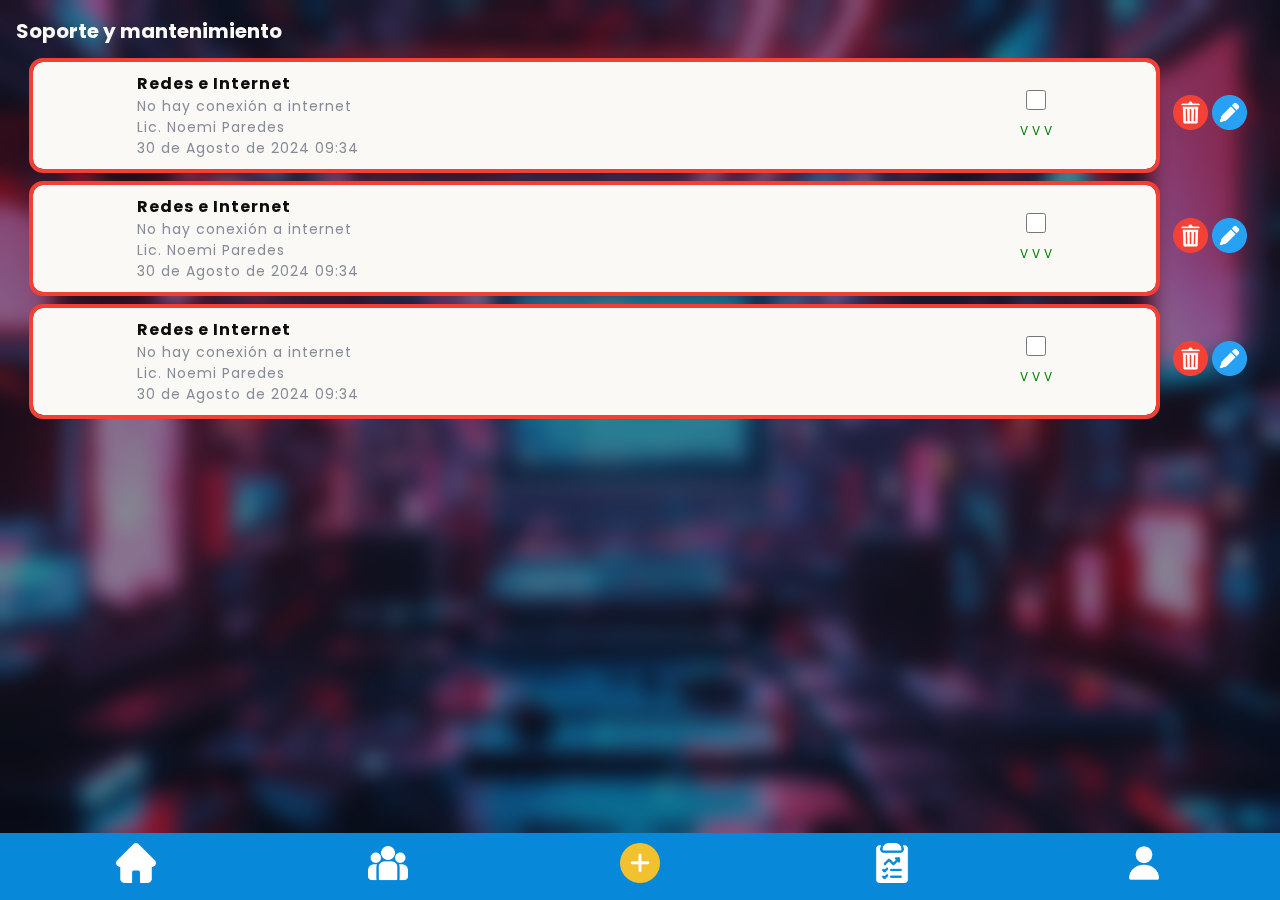
<file: pages/index.html>
<!DOCTYPE html>
<html lang="es">
  <head>
    <meta charset="UTF-8" />
    <meta name="viewport" content="width=device-width, initial-scale=1.0" />
    <title>Menú principal</title>
    <link rel="stylesheet" href="../styles/index.css" />
  </head>
  <body>
    <div class="container">
      <div class="overlay"></div>

      <div class="menu__container">
        <header class="header">
          <h1 class="header__title">Soporte y mantenimiento</h1>
        </header>

        <main class="main">
          <section class="main__section">
            <article class="request">
              <div class="request__info">
                <div class="request__info-details">
                  <p class="request__text request__text-area">
                    Redes e Internet
                  </p>
                  <p class="request__text">No hay conexión a internet</p>
                  <p class="request__text">Lic. Noemi Paredes</p>
                  <p class="request__text">30 de Agosto de 2024 09:34</p>
                </div>
                <div class="request__info-validation">
                  <input type="checkbox" class="request__info-checkbox" />
                  <div class="request__info-validations">
                    <span class="request__info-validation-icon">V</span>
                    <span class="request__info-validation-icon">V</span>
                    <span class="request__info-validation-icon">V</span>
                  </div>
                </div>
              </div>
              <div class="request__actions">
                <a href="#" class="request__action-link">
                  <img
                    src="../assets/icons/eliminar.png"
                    alt="Eliminar"
                    class="request__action-icon"
                  />
                </a>

                <a href="#" class="request__action-link">
                  <img
                    src="../assets/icons/editar.png"
                    alt="Actualizar"
                    class="request__action-icon"
                  />
                </a>
              </div>
            </article>
            <article class="request">
              <div class="request__info">
                <div class="request__info-details">
                  <p class="request__text request__text-area">
                    Redes e Internet
                  </p>
                  <p class="request__text">No hay conexión a internet</p>
                  <p class="request__text">Lic. Noemi Paredes</p>
                  <p class="request__text">30 de Agosto de 2024 09:34</p>
                </div>
                <div class="request__info-validation">
                  <input type="checkbox" class="request__info-checkbox" />
                  <div class="request__info-validations">
                    <span class="request__info-validation-icon">V</span>
                    <span class="request__info-validation-icon">V</span>
                    <span class="request__info-validation-icon">V</span>
                  </div>
                </div>
              </div>
              <div class="request__actions">
                <a href="#" class="request__action-link">
                  <img
                    src="../assets/icons/eliminar.png"
                    alt="Eliminar"
                    class="request__action-icon"
                  />
                </a>

                <a href="#" class="request__action-link">
                  <img
                    src="../assets/icons/editar.png"
                    alt="Actualizar"
                    class="request__action-icon"
                  />
                </a>
              </div>
            </article>
            <article class="request">
              <div class="request__info">
                <div class="request__info-details">
                  <p class="request__text request__text-area">
                    Redes e Internet
                  </p>
                  <p class="request__text">No hay conexión a internet</p>
                  <p class="request__text">Lic. Noemi Paredes</p>
                  <p class="request__text">30 de Agosto de 2024 09:34</p>
                </div>
                <div class="request__info-validation">
                  <input type="checkbox" class="request__info-checkbox" />
                  <div class="request__info-validations">
                    <span class="request__info-validation-icon">V</span>
                    <span class="request__info-validation-icon">V</span>
                    <span class="request__info-validation-icon">V</span>
                  </div>
                </div>
              </div>
              <div class="request__actions">
                <a href="#" class="request__action-link">
                  <img
                    src="../assets/icons/eliminar.png"
                    alt="Eliminar"
                    class="request__action-icon"
                  />
                </a>

                <a href="#" class="request__action-link">
                  <img
                    src="../assets/icons/editar.png"
                    alt="Actualizar"
                    class="request__action-icon"
                  />
                </a>
              </div>
            </article>
          </section>
        </main>

        <nav class="navbar">
          <ul class="navbar__list">
            <li class="navbar__item">
              <a href="#" class="navbar__link">
                <img
                  src="../assets/icons/home1.png"
                  alt="Inicio"
                  class="navbar__icon"
                />
              </a>
            </li>

            <li class="navbar__item">
              <a href="#" class="navbar__link">
                <img
                  src="../assets/icons/asignar.png"
                  alt="Asignar encargados"
                  class="navbar__icon"
                />
              </a>
            </li>

            <li class="navbar__item">
              <a href="#" class="navbar__link">
                <img
                  src="../assets/icons/add1.png"
                  alt="Nueva solicitud"
                  class="navbar__icon"
                />
              </a>
            </li>

            <li class="navbar__item">
              <a href="#" class="navbar__link">
                <img
                  src="../assets/icons/report1.png"
                  alt="Reporte"
                  class="navbar__icon"
                />
              </a>
            </li>

            <li class="navbar__item">
              <a href="#" class="navbar__link">
                <img
                  src="../assets/icons/cuenta.png"
                  alt="Cuenta"
                  class="navbar__icon"
                />
              </a>
            </li>
          </ul>
        </nav>

        <footer class="footer hidden">
          <div class="footer__content">
            <p class="footer__text">
              © 2024 Soporte y Mantenimiento. Todos los derechos reservados.
            </p>
          </div>
        </footer>
      </div>
    </div>
  </body>
</html>
</file>
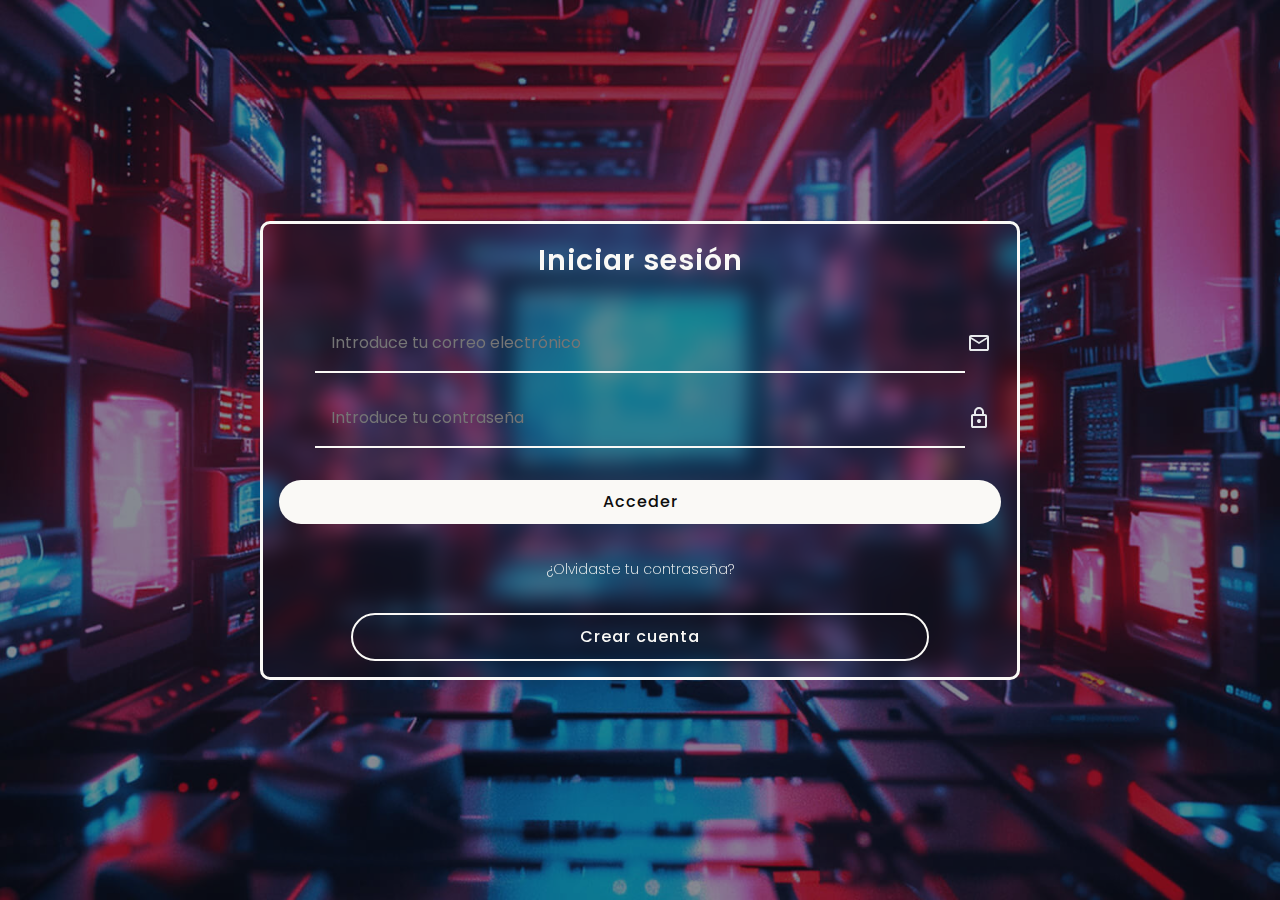
<file: pages/login.html>
<!DOCTYPE html>
<html lang="es">
  <head>
    <meta charset="UTF-8" />
    <meta name="viewport" content="width=device-width, initial-scale=1.0" />
    <title>Iniciar sesión</title>
    <link rel="stylesheet" href="../styles/login.css" />
  </head>
  <body>
    <div class="container">
      <div class="overlay"></div>
      <div class="login">
        <p class="login__title">Iniciar sesión</p>
        <form class="login__form">
          <div class="login__form-group">
            <input
              type="email"
              id="email"
              name="email"
              class="login__input"
              placeholder="Introduce tu correo electrónico"
              required
            />
            <img
              src="../assets/icons/mail.svg"
              alt="icono del mensaje"
              class="icon"
            />
          </div>
          <div class="login__form-group">
            <input
              type="password"
              id="password"
              name="password"
              class="login__input"
              placeholder="Introduce tu contraseña"
              required
            />
            <img
              src="../assets/icons/lock.svg"
              alt="icono del password"
              class="icon"
            />
          </div>

          <div class="login__form-group">
            <button type="submit" class="button button-login">Acceder</button>
          </div>
        </form>

        <div class="login__options">
          <a href="#" class="login__link">¿Olvidaste tu contraseña?</a>
        </div>

        <div class="login__options">
          <button class="button button-create">Crear cuenta</button>
        </div>
      </div>
    </div>
  </body>
</html>
</file>
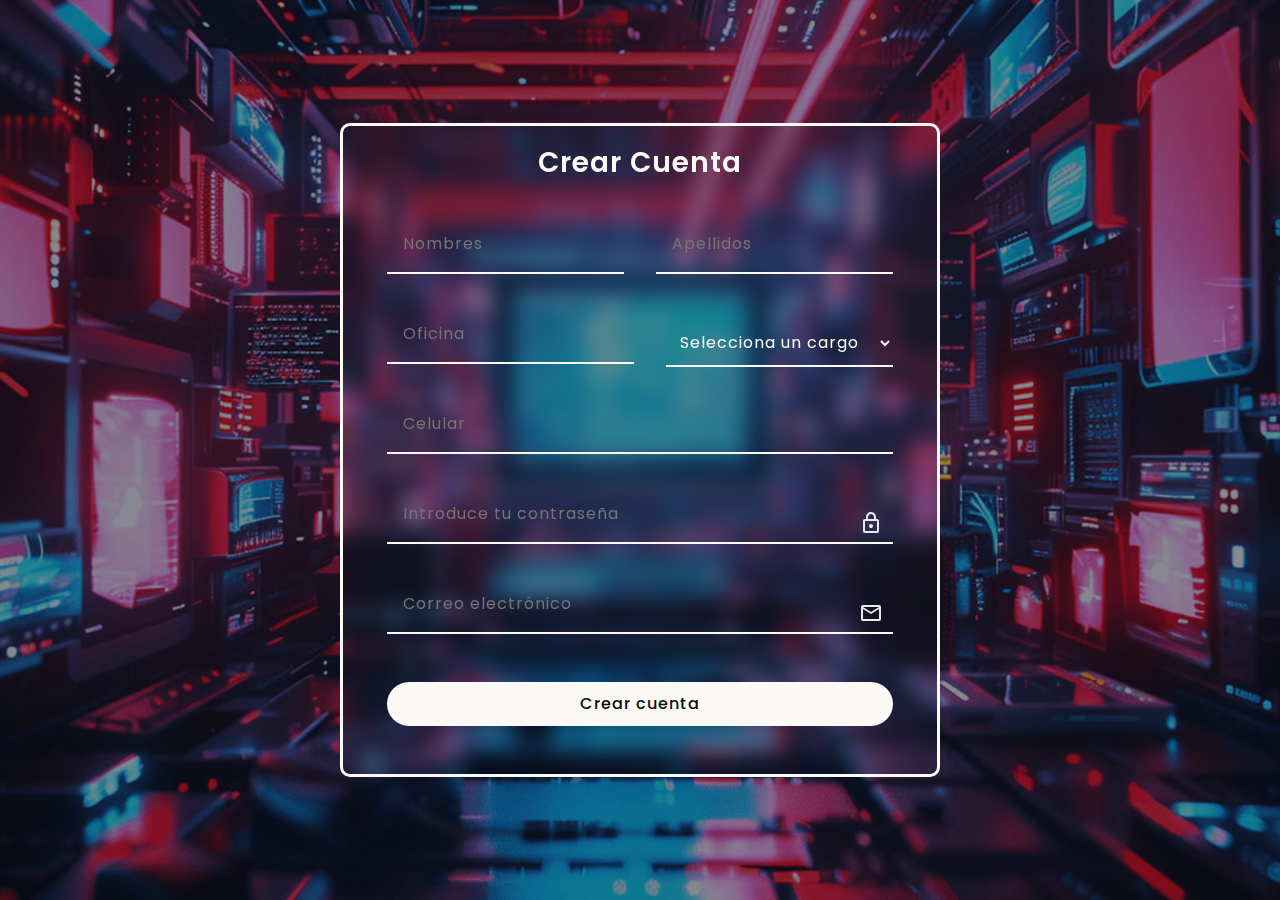
<file: pages/signup.html>
<!DOCTYPE html>
<html lang="es">
  <head>
    <meta charset="UTF-8" />
    <meta name="viewport" content="width=device-width, initial-scale=1.0" />
    <title>Crear cuenta</title>
    <link rel="stylesheet" href="../styles/signup.css" />
  </head>
  <body>
    <div class="container">
      <div class="overlay"></div>
      <div class="login">
        <p class="login__title">Crear Cuenta</p>
        <form class="login__form">
          <div class="login__form-group">
            <input
              type="text"
              id="name"
              name="name"
              class="login__input"
              placeholder="Nombres"
              required
            />
            <input
              type="text"
              id="lastName"
              name="lastName"
              class="login__input"
              placeholder="Apellidos"
              required
            />
          </div>

          <div class="login__form-group">
            <input
              type="text"
              id="oficina"
              name="oficina"
              class="login__input"
              placeholder="Oficina"
              required
            />

            <select class="login__select" name="cargo" id="cargo">
              <option value="" disabled selected>Selecciona un cargo</option>
              <option value="1">Técnico</option>
              <option value="2">Pasante</option>
              <option value="3">Coordinador</option>
              <option value="4">Posgraduante</option>
              <option value="5">Personal de apoyo</option>
            </select>
          </div>

          <div class="login__form-group">
            <input
              type="tel"
              id="celular"
              name="celular"
              class="login__input"
              placeholder="Celular"
              required
            />
          </div>

          <div class="login__form-group">
            <input
              type="password"
              id="password"
              name="password"
              class="login__input"
              placeholder="Introduce tu contraseña"
              required
            />
            <img
              src="../assets/icons/lock.svg"
              alt="icono del password"
              class="icon"
            />
          </div>

          <div class="login__form-group">
            <input
              type="email"
              id="email"
              name="email"
              class="login__input"
              placeholder="Correo electrónico"
              required
            />
            <img
              src="../assets/icons/mail.svg"
              alt="icono del mensaje"
              class="icon"
            />
          </div>

          <div class="login__form-group">
            <button type="submit" class="button button-login">
              Crear cuenta
            </button>
          </div>
        </form>
      </div>
    </div>
  </body>
</html>
</file>
<file: styles/index.css>
@import url("https://fonts.googleapis.com/css2?family=Poppins:ital,wght@0,100;0,200;0,300;0,400;0,500;0,600;0,700;0,800;0,900;1,100;1,200;1,300;1,400;1,500;1,600;1,700;1,800;1,900&display=swap");

@import "variables.css"; /*Variables, paleta de colores y fuente*/
@import "layout.css"; /*Estilos generales*/

.hidden {
  display: none;
}

body {
  height: 100vh;
  width: 100vw;
}

/*Background*/
.container {
  width: inherit;
  height: inherit;
  background-image: url(../assets/images/fondo.jpg);
  background-size: cover;
  background-position: center;
  background-repeat: no-repeat;
  overflow: hidden;
  /* text-align: center;
  display: flex;
  justify-content: center;
  align-items: center; */
}

.overlay {
  background-color: rgba(8, 14, 30, 0.48);
  width: 100vw;
  height: 100vh;
  position: absolute;
  z-index: 10;
}

.menu__container {
  position: relative;
  z-index: 20;
  width: inherit;
  height: inherit;
  z-index: 20;
  color: var(--antique-white);
  padding: 1.6rem;
  backdrop-filter: blur(10px); /* Efecto de desenfoque */
}

/*Estilos para el menu principal*/
.header {
  margin-bottom: 1.6rem;
}

.header__title {
  color: var(--antique-white);
  font-size: var(--titulo3);
}

.main {
  height: 85vh;
}

.main__section {
}

.request {
  display: flex;
  justify-content: space-evenly;
  align-items: center;
  width: inherit;
  margin-bottom: 1.6rem;
}

.request__info {
  background-color: var(--antique-white);
  padding: 1rem;
  border-radius: 1rem;
  width: 90%;
  display: flex;
  justify-content: center;
  align-items: center;

  outline: 4px solid var(--red);

  box-shadow: 1px 1px 1px solid rgba(0, 0, 0, 0.5);
}

.request__info-details {
  width: 80%;
}

.request__info-checkbox {
  width: 20px;
  height: 20px;
  cursor: pointer;
  accent-color: #4caf50;
}

.request__actions {
  text-align: center;
}

.request__action-icon {
  width: 3.5rem;
  transition: transform 0.2s ease, filter 0.2s ease;
}

.request__action-icon:hover {
  transform: scale(1.1);
}

.request__action-icon:active {
  transform: scale(0.9);
  filter: brightness(0.8);
  transition: transform 0.1s ease, filter 0.1s ease;
}

.request__text {
  color: var(--gray);
  font-size: var(--small);
  letter-spacing: 0.1rem;
  font-weight: 400;
  line-height: 1.5;
}

.request__text-area {
  font-weight: bold;
  color: var(--black);
  font-size: var(--normal);
}

.request__info-validation {
  text-align: center;
}

.request__info-validation-icon {
  color: green;
  font-size: var(--smaller);
}

.navbar {
  padding: 1rem;
  width: 100vw;
  position: fixed;
  bottom: 0;
  right: 0;
  background-color: var(--skyBlue);
}

.navbar__list {
  display: grid;
  grid-template-columns: repeat(5, 1fr);
  align-content: center;
  justify-items: center;
}

.navbar__link {
  display: inline-block;
}

.navbar__icon {
  width: 4rem;
  transition: transform 0.2s ease, filter 0.2s ease;
}

.navbar__icon:hover {
  transform: scale(1.1);
}

.navbar__icon:active {
  transform: scale(0.9);
  filter: brightness(0.8);
  transition: transform 0.1s ease, filter 0.1s ease;
}
</file>
<file: styles/login.css>
@import url("https://fonts.googleapis.com/css2?family=Poppins:ital,wght@0,100;0,200;0,300;0,400;0,500;0,600;0,700;0,800;0,900;1,100;1,200;1,300;1,400;1,500;1,600;1,700;1,800;1,900&display=swap");

@import "variables.css"; /*Variables, paleta de colores y fuente*/
@import "layout.css"; /*Estilos generales*/

body {
  width: 100vw;
  height: 100vh;
}

.container {
  width: inherit;
  height: inherit;
  background-image: url(../assets/images/fondo.jpg);
  background-size: cover;
  background-position: center;
  background-repeat: no-repeat;
  overflow: hidden;
  text-align: center;
  display: flex;
  justify-content: center;
  align-items: center;
}

.overlay {
  background-color: rgba(8, 14, 30, 0.48);
  width: 100vw;
  height: 100vh;
  position: absolute;
  z-index: 10;
}

.login {
  width: 90%;
  border: 3px solid var(--antique-white);
  z-index: 20;
  color: var(--antique-white);
  padding: 1.6rem;
  border-radius: 1rem;
  backdrop-filter: blur(10px); /* Efecto de desenfoque */
}

.login__title {
  font-size: var(--titulo2);
  font-weight: 600;
  line-height: 1.5;
  letter-spacing: 0.1rem;
  margin-bottom: 3.2rem;
}

.login__form {
  width: 100%;
  height: 100%;
  margin-bottom: 1.6rem;
}

.login__form-group {
  width: 100%;
  margin-bottom: 1.6rem;
  position: relative;
  display: inline-block;
}

.login__input {
  width: 90%;
  padding: 1.6rem;
  background: transparent;
  border-bottom: 2px solid var(--antique-white);
  font-family: "Poppins", sans-serif;
  color: var(--antique-white);
  font-size: var(--normal);
  outline: none;

  padding-right: 4rem;
}

.icon {
  position: absolute;
  right: 10px;
  top: 50%;
  transform: translateY(-50%);
  width: 2.4rem;
  height: 2.4rem;
  pointer-events: none;
}

.login__link {
  color: var(--antique-white);
  font-size: var(--small);
  font-weight: 200;
}

.button {
  padding: 1rem;
  width: 100%;
  border-radius: 3rem;
  font-family: "Poppins", sans-serif;
  font-size: var(--normal);
  letter-spacing: 0.1rem;
  line-height: 1.5;
  font-weight: 500;
  margin-top: 1.6rem;
}

.button-login {
  background-color: var(--antique-white);
  color: var(--black);
  transition: background-color 0.3s, color 0.3s, transform 0.2s;
}

.button-login:hover {
  background-color: var(--skyBlue);
  color: var(--white);
  border-color: var(--blue);
}

.button-login:active {
  background-color: var(--lightBlue);
  transform: scale(0.98);
}

.button-create {
  background-color: transparent;
  color: var(--white);
  border: 2px solid var(--antique-white);
  transition: border 0.3s, color 0.3s, transform 0.2s;
  width: 80%;
  margin-top: 3.2rem;
}

.button-create:hover {
  border: 2px solid var(--skyBlue);
  color: var(--skyBlue);
}

.button-create:active {
  border: 3px solid var(--lightBlue);
  transform: scale(0.98);
}

/*------Media queries------*/
@media (min-width: 760px) {
  .login {
    max-width: 76rem;
  }
}
</file>
<file: styles/signup.css>
@import url("https://fonts.googleapis.com/css2?family=Poppins:ital,wght@0,100;0,200;0,300;0,400;0,500;0,600;0,700;0,800;0,900;1,100;1,200;1,300;1,400;1,500;1,600;1,700;1,800;1,900&display=swap");

@import "variables.css"; /*Variables, paleta de colores y fuente*/
@import "layout.css"; /*Estilos generales*/

body {
  width: 100vw;
  height: 100vh;
}

.container {
  width: inherit;
  height: inherit;
  background-image: url(../assets/images/fondo.jpg);
  background-size: cover;
  background-position: center;
  background-repeat: no-repeat;
  overflow: hidden;
  text-align: center;
  display: flex;
  justify-content: center;
  align-items: center;
}

.overlay {
  background-color: rgba(8, 14, 30, 0.48);
  width: 100vw;
  height: 100vh;
  position: absolute;
  z-index: 10;
}

.login {
  width: 90%;
  border: 3px solid var(--antique-white);
  z-index: 20;
  color: var(--antique-white);
  padding: 1.6rem;
  border-radius: 1rem;
  backdrop-filter: blur(10px); /* Efecto de desenfoque */
}

.login__title {
  font-size: var(--titulo2);
  font-weight: 600;
  line-height: 1.5;
  letter-spacing: 0.1rem;
  margin-bottom: 3.2rem;
}

.login__form {
  width: 100%;
  height: 100%;
  margin-bottom: 1.6rem;
  display: flex;
  flex-direction: column;
  justify-content: center;
  align-items: center;
}

.login__form-group {
  width: 90%;
  margin-bottom: 1.6rem;
  position: relative;
  display: inline-block;
}

.login__input {
  width: 100%;
  padding: 1.6rem;
  background: transparent;
  border-bottom: 2px solid var(--antique-white);
  font-family: "Poppins", sans-serif;
  color: var(--antique-white);
  font-size: var(--normal);
  font-weight: 400;
  letter-spacing: 0.1rem;
  line-height: 1.5;
  outline: none;

  padding-right: 4rem;
  margin-bottom: 1.6rem;
}

.login__select {
  width: 100%;
  background-color: transparent;
  color: var(--antique-white);
  font-family: "Poppins", sans-serif;
  font-size: var(--normal);
  font-weight: 400;
  letter-spacing: 0.1rem;
  line-height: 1.5;
  padding: 1rem;
  border: none;
  border-bottom: 2px solid var(--antique-white);
}

.login__select option {
  color: var(--black);
  font-family: "Poppins", sans-serif;
}

.icon {
  position: absolute;
  right: 10px;
  top: 50%;
  transform: translateY(-50%);
  width: 2.4rem;
  height: 2.4rem;
  pointer-events: none;
}

.login__link {
  color: var(--antique-white);
  font-size: var(--small);
  font-weight: 200;
}

.button {
  padding: 1rem;
  width: 100%;
  border-radius: 3rem;
  font-family: "Poppins", sans-serif;
  font-size: var(--normal);
  letter-spacing: 0.1rem;
  line-height: 1.5;
  font-weight: 500;
  margin-top: 1.6rem;
}

.button-login {
  background-color: var(--antique-white);
  color: var(--black);
  transition: background-color 0.3s, color 0.3s, transform 0.2s;
}

.button-login:hover {
  background-color: var(--skyBlue);
  color: var(--white);
  border-color: var(--blue);
}

.button-login:active {
  background-color: var(--lightBlue);
  transform: scale(0.98);
}

.button-create {
  background-color: transparent;
  color: var(--white);
  border: 2px solid var(--antique-white);
  transition: border 0.3s, color 0.3s, transform 0.2s;
  width: 80%;
  margin-top: 3.2rem;
}

.button-create:hover {
  border: 2px solid var(--skyBlue);
  color: var(--skyBlue);
}

.button-create:active {
  border: 3px solid var(--lightBlue);
  transform: scale(0.98);
}

/*------Media queries------*/
@media (min-width: 600px) {
  .login {
    max-width: 60rem;
  }

  .login__form-group:nth-of-type(1),
  .login__form-group:nth-of-type(2) {
    display: flex;
    gap: 3.2rem;
    justify-content: center;
    align-items: center;
  }
}
</file>
